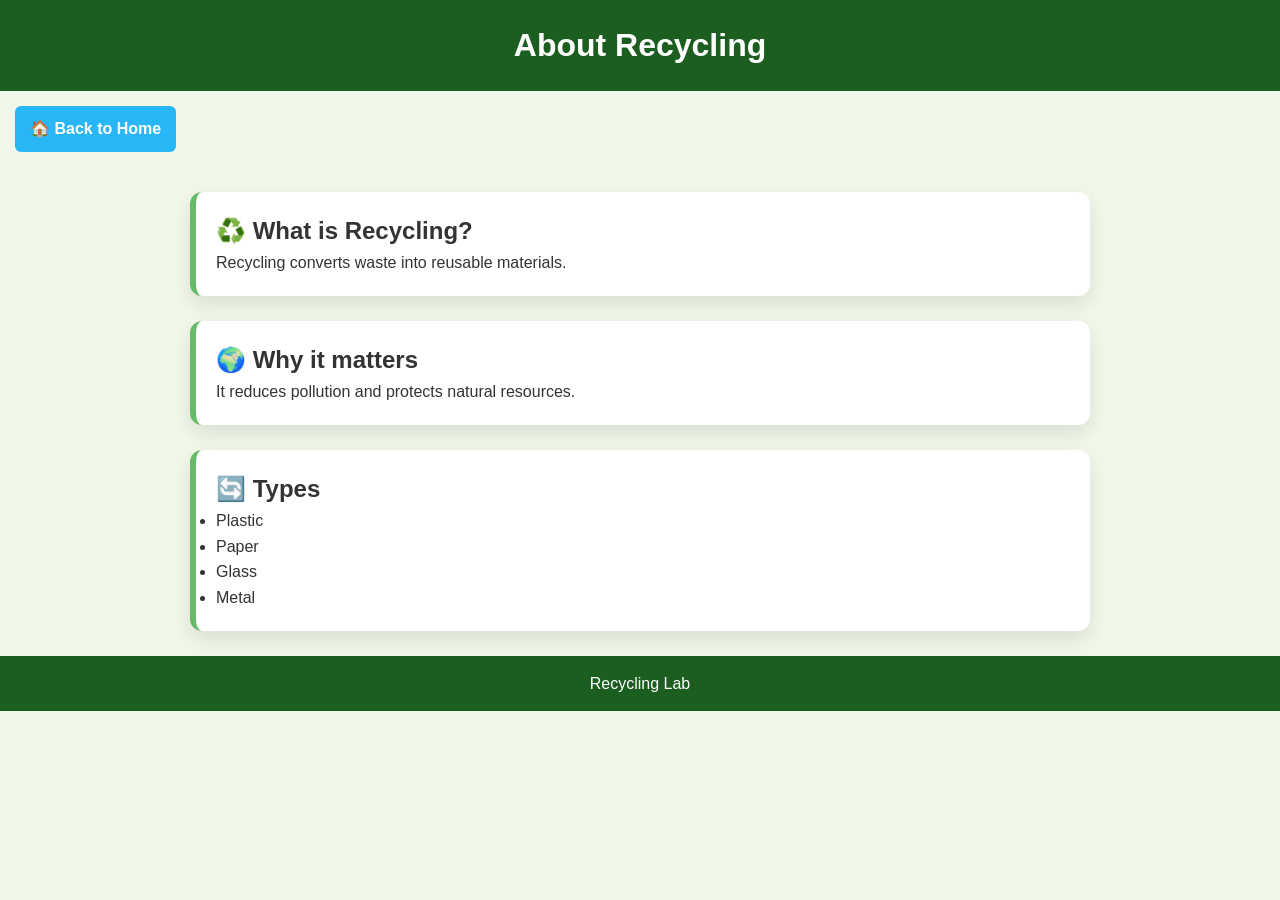
<file: about.html>
<!DOCTYPE html>
<html>
<head>
    <title>About Recycling</title>
    <meta name="viewport" content="width=device-width, initial-scale=1.0">
    <link rel="stylesheet" href="style.css">
</head>
<body>

<header><h1>About Recycling</h1></header>

<a class="home-btn" href="index.html">🏠 Back to Home</a>

<section class="card">
    <h2>♻️ What is Recycling?</h2>
    <p>Recycling converts waste into reusable materials.</p>
</section>

<section class="card">
    <h2>🌍 Why it matters</h2>
    <p>It reduces pollution and protects natural resources.</p>
</section>

<section class="card">
    <h2>🔄 Types</h2>
    <ul>
        <li>Plastic</li>
        <li>Paper</li>
        <li>Glass</li>
        <li>Metal</li>
    </ul>
</section>

<footer><p>Recycling Lab</p></footer>

<script src="script.js"></script>
</body>
</html>
</file>
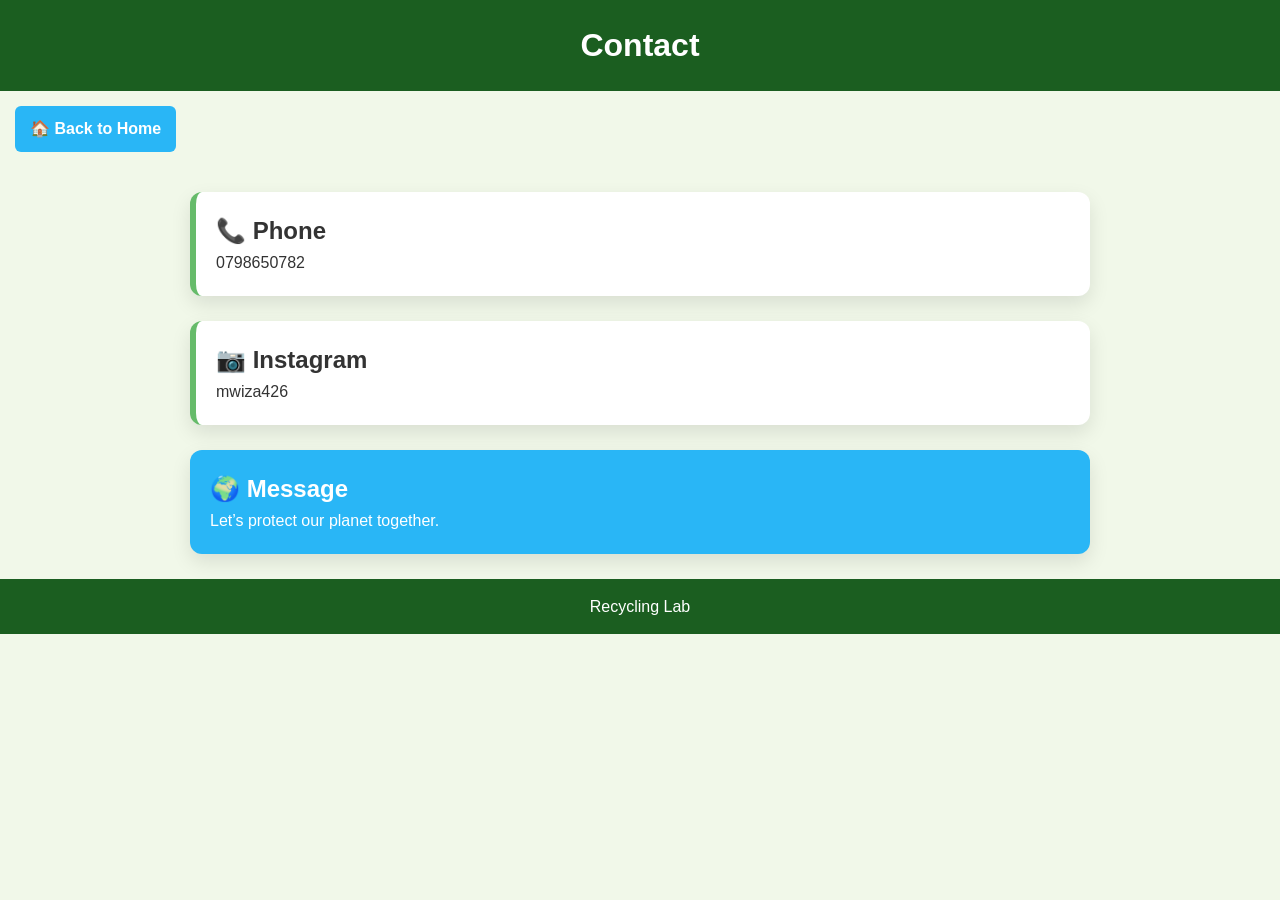
<file: contact.html>
<!DOCTYPE html>
<html>
<head>
    <title>Contact</title>
    <meta name="viewport" content="width=device-width, initial-scale=1.0">
    <link rel="stylesheet" href="style.css">
</head>
<body>

<header><h1>Contact</h1></header>

<a class="home-btn" href="index.html">🏠 Back to Home</a>

<section class="card">
    <h2>📞 Phone</h2>
    <p>0798650782</p>
</section>

<section class="card">
    <h2>📷 Instagram</h2>
    <p>mwiza426</p>
</section>

<section class="card highlight">
    <h2>🌍 Message</h2>
    <p>Let’s protect our planet together.</p>
</section>

<footer><p>Recycling Lab</p></footer>

<script src="script.js"></script>
</body>
</html>
</file>
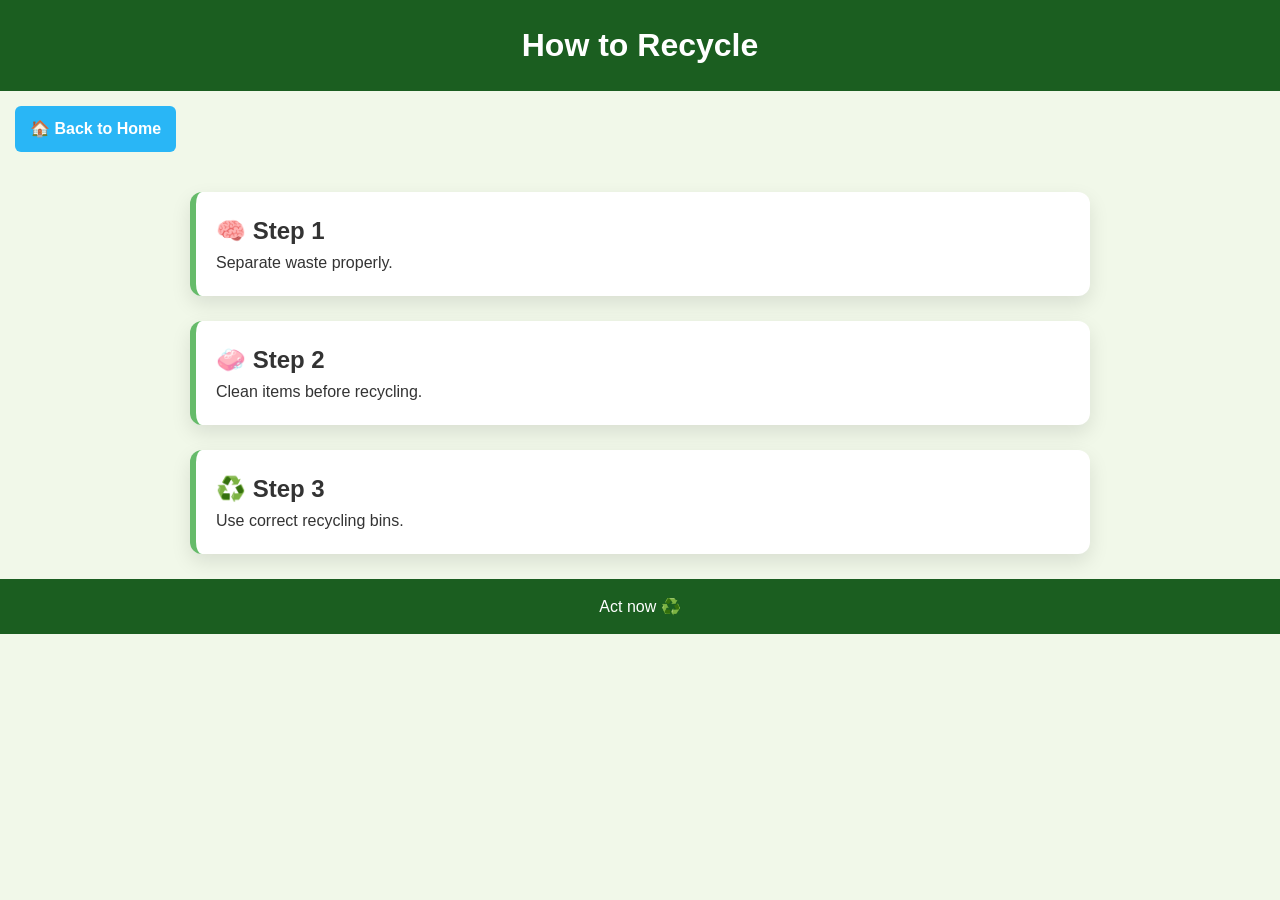
<file: how.html>
<!DOCTYPE html>
<html>
<head>
    <title>How to Recycle</title>
    <meta name="viewport" content="width=device-width, initial-scale=1.0">
    <link rel="stylesheet" href="style.css">
</head>
<body>

<header><h1>How to Recycle</h1></header>

<a class="home-btn" href="index.html">🏠 Back to Home</a>

<section class="card">
    <h2>🧠 Step 1</h2>
    <p>Separate waste properly.</p>
</section>

<section class="card">
    <h2>🧼 Step 2</h2>
    <p>Clean items before recycling.</p>
</section>

<section class="card">
    <h2>♻️ Step 3</h2>
    <p>Use correct recycling bins.</p>
</section>

<footer><p>Act now ♻️</p></footer>

<script src="script.js"></script>
</body>
</html>
</file>
<file: style.css>
:root {
    --primary: #1B5E20;
    --secondary: #66BB6A;
    --accent: #FFB300;
    --accent2: #29B6F6;
    --bg: #F1F8E9;
    --text: #333;
}

/* RESET */
* {
    margin: 0;
    padding: 0;
    box-sizing: border-box;
}

html {
    scroll-behavior: smooth;
}

body {
    font-family: 'Segoe UI', sans-serif;
    background: var(--bg);
    color: var(--text);
    line-height: 1.6;
}

/* HEADER */
header {
    background: var(--primary);
    color: white;
    text-align: center;
    padding: 20px;
}

nav {
    display: flex;
    justify-content: center;
    flex-wrap: wrap;
    gap: 10px;
    margin-top: 10px;
}

nav a {
    color: white;
    text-decoration: none;
    font-weight: bold;
    padding: 8px 12px;
    border-radius: 6px;
    transition: 0.3s;
}

nav a:hover {
    background: var(--accent);
    color: black;
}

/* HERO */
.hero {
    background: linear-gradient(135deg, #2E7D32, #66BB6A);
    color: white;
    text-align: center;
    padding: 110px 20px;
}

.hero h2 {
    font-size: 42px;
    animation: fadeDown 1s ease;
}

.hero p {
    animation: fadeIn 1.5s ease;
}

/* BUTTONS */
button {
    margin-top: 15px;
    padding: 12px 20px;
    border: none;
    background: var(--accent);
    color: white;
    border-radius: 6px;
    cursor: pointer;
    transition: 0.3s;
}

button:hover {
    background: #FFA000;
    transform: scale(1.05);
}

/* HOME BUTTON */
.home-btn {
    display: inline-block;
    margin: 15px;
    padding: 10px 15px;
    background: var(--accent2);
    color: white;
    text-decoration: none;
    border-radius: 6px;
    font-weight: bold;
}

/* CARDS */
.card {
    background: white;
    margin: 25px auto;
    padding: 20px;
    max-width: 900px;
    border-radius: 12px;
    box-shadow: 0 8px 20px rgba(0,0,0,0.1);
    border-left: 6px solid var(--secondary);

    /* animation base */
    opacity: 0;
    transform: translateY(40px);
    transition: all 0.6s ease;
}

.card.show {
    opacity: 1;
    transform: translateY(0);
}

.card:hover {
    transform: translateY(-6px);
}

.card img {
    width: 100%;
    border-radius: 10px;
    margin-top: 10px;
}

/* HIGHLIGHT */
.highlight {
    background: var(--accent2);
    color: white;
    border-left: none;
}

/* FOOTER */
footer {
    text-align: center;
    background: var(--primary);
    color: white;
    padding: 15px;
    margin-top: 20px;
}

/* ANIMATIONS */
@keyframes fadeDown {
    from {
        opacity: 0;
        transform: translateY(-30px);
    }
    to {
        opacity: 1;
        transform: translateY(0);
    }
}

@keyframes fadeIn {
    from {
        opacity: 0;
    }
    to {
        opacity: 1;
    }
}

/* 📱 MOBILE */
@media (max-width: 768px) {

    .hero h2 {
        font-size: 28px;
    }

    nav {
        flex-direction: column;
        align-items: center;
    }

    nav a {
        width: 90%;
        text-align: center;
    }

    .card {
        margin: 15px;
        padding: 15px;
    }

    button {
        width: 100%;
    }
}
</file>
